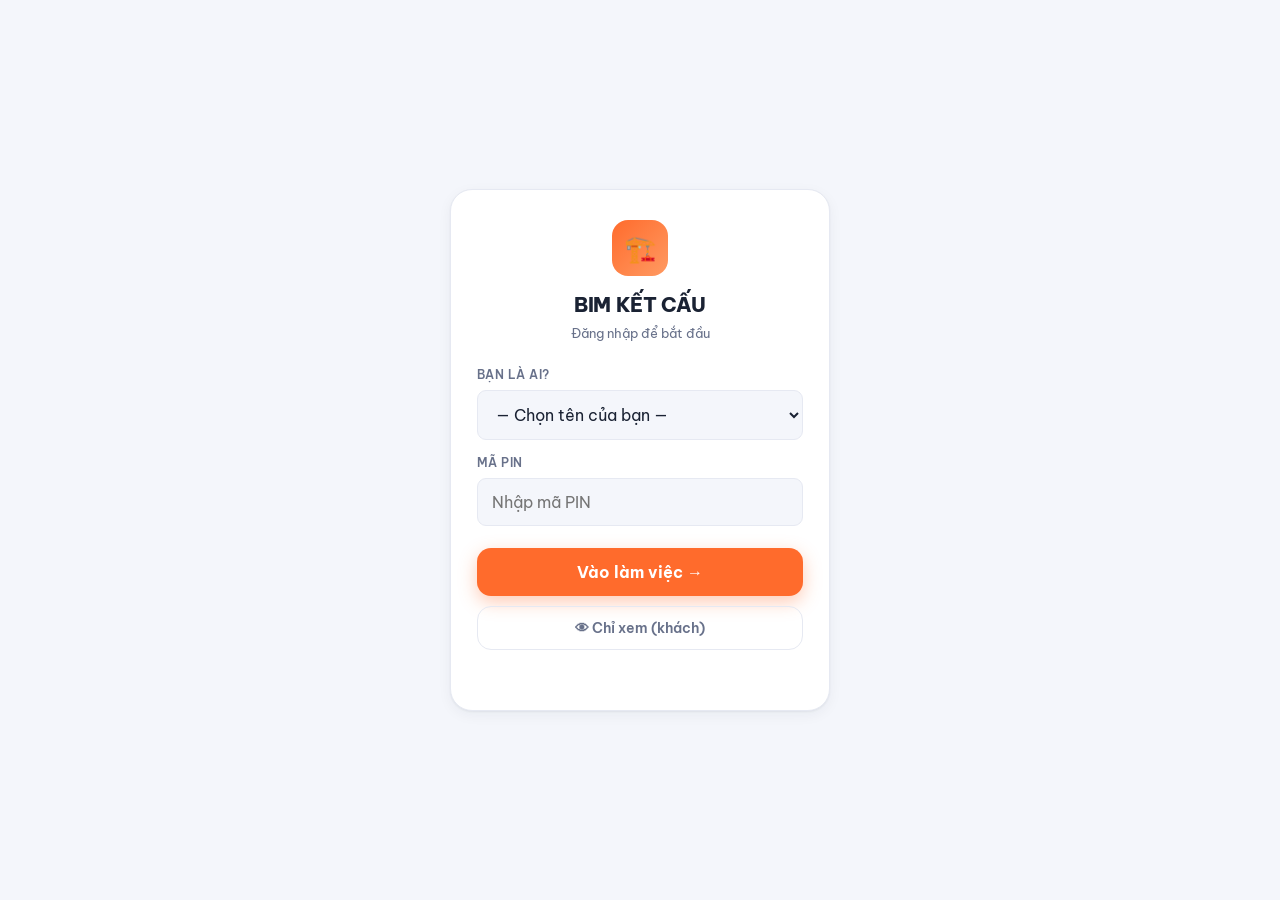
<file: index.html>
<!DOCTYPE html>
<html lang="vi">
<head>
<meta charset="UTF-8">
<meta name="viewport" content="width=device-width, initial-scale=1.0">
<meta http-equiv="refresh" content="0; url=./app/">
<title>BIM KẾT CẤU — Công việc</title>
<link rel="icon" type="image/png" href="favicon.png">
<script>location.replace('./app/');</script>
</head>
<body style="font-family:sans-serif;display:flex;align-items:center;justify-content:center;min-height:100vh;margin:0;background:#F4F6FB;color:#1A2233">
<p style="text-align:center">Đang mở ứng dụng…<br><br><a href="./app/" style="color:#FF6B2C;font-weight:700">Bấm vào đây nếu không tự chuyển</a></p>
</body>
</html>
</file>
